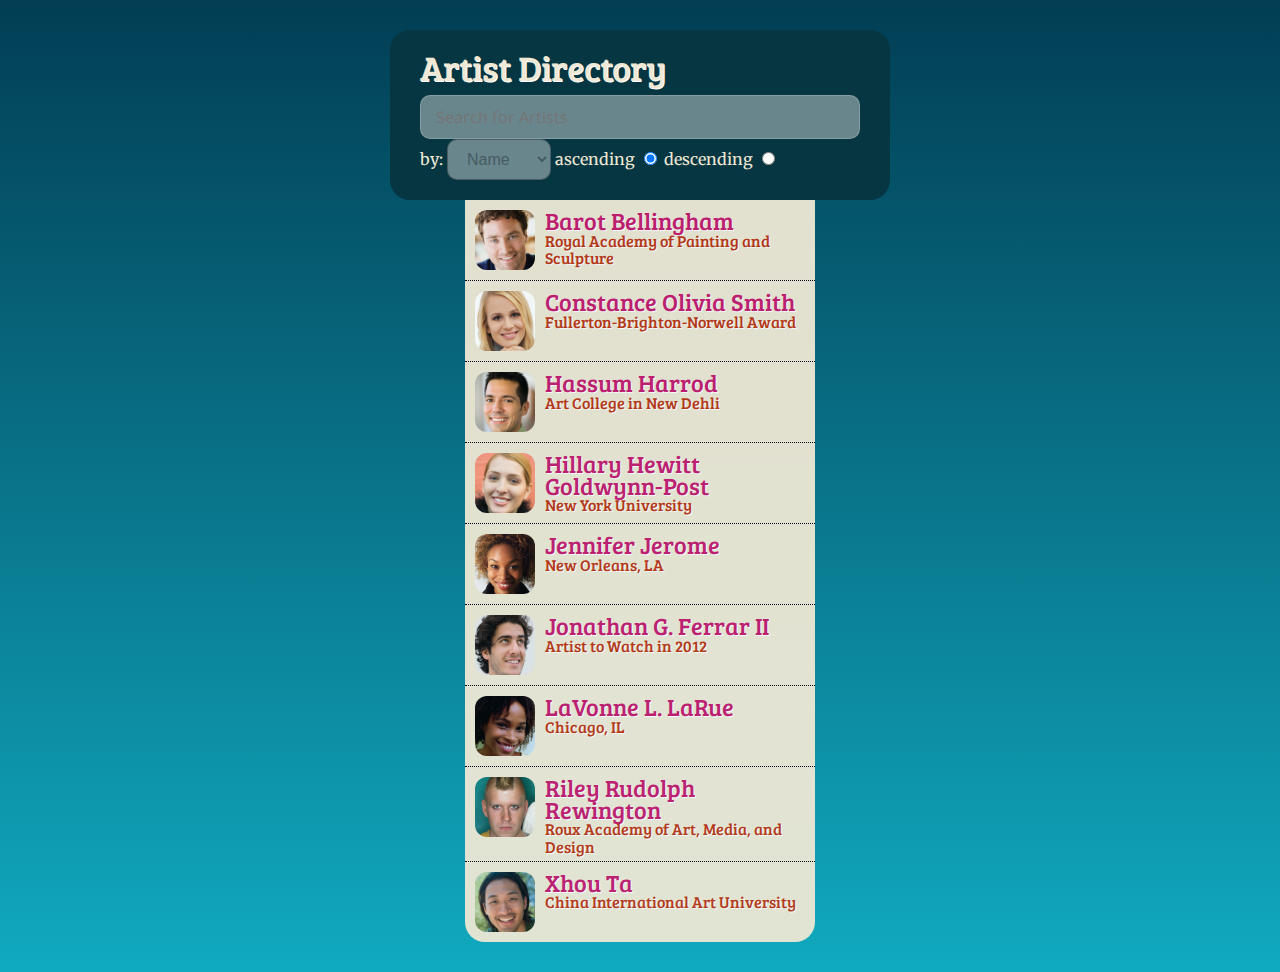
<file: index.html>
<!DOCTYPE html>
<html lang="en" ng-app="myApp">
<head>
    <meta charset="UTF-8">
    <title>Angular Demo</title>
    <script src="lib/angular/angular.min.js"></script>
    <script src="lib/angular/angular-route.min.js"></script>

    <script src="js/app.js"></script>
    <script src="js/controllers.js"></script>
    <link rel="stylesheet" href="css/style.css">
</head>
<body>

<div class="main" ng-view></div>

</body>
</html>
</file>
<file: css/style.css>
/* @override 
  http://planetoftheweb.com/_/css/styles.css */
@import url("http://fonts.googleapis.com/css?family=Bree+Serif|Merriweather:400,300,700,900|Droid+Sans:400,700");

/* Reset Styles */

html, body, div, span, applet, object, iframe,
h1, h2, h3, h4, h5, h6, p, blockquote, pre,
a, abbr, acronym, address, big, cite, code,
del, dfn, em, img, ins, kbd, q, s, samp,
small, strike, strong, sub, sup, tt, var,
b, u, i, center,
dl, dt, dd, ol, ul, li,
fieldset, form, label, legend,
table, caption, tbody, tfoot, thead, tr, th, td,
article, aside, canvas, details, embed,
figure, figcaption, footer, header, hgroup,
menu, nav, output, ruby, section, summary,
time, mark, audio, video {
    margin: 0;
    padding: 0;
    border: 0;
    font: inherit;
    font-size: 100%;
    vertical-align: baseline;
}

html {
    line-height: 1;
}

ol, ul {
    list-style: none;
}

table {
    border-collapse: collapse;
    border-spacing: 0;
}

caption, th, td {
    text-align: left;
    font-weight: normal;
    vertical-align: middle;
}

q, blockquote {
    quotes: none;
}

q:before, q:after, blockquote:before, blockquote:after {
    content: "";
    content: none;
}

a img {
    border: none;
}

article, aside, details, figcaption, figure, footer, header, hgroup, menu, nav, section, summary {
    display: block;
}

* {
    -webkit-box-sizing: border-box;
    -moz-box-sizing: border-box;
    box-sizing: border-box;
}

/* Base Styles */

.cf:before,
.cf:after {
    content: " "; /* 1 */
    display: table; /* 2 */
}

.cf:after {
    clear: both;
}

html {
    background-color: #023E54;
    background-image: url(images/fallback-gradient.png);
    background-image: -webkit-gradient(linear, 0% 0%, 0% 100%, from(#023E54), to(#10AAC0));
    background-image: -webkit-linear-gradient(top, #023E54, #10AAC0);
    background-image: -moz-linear-gradient(top, #023E54, #10AAC0);
    background-image: -o-linear-gradient(top, #023E54, #10AAC0);
    min-height: 100%;
    height: auto;
}

body {
    font-family: Merriweather, serif;
    font-size: 1rem;
    line-height: 160%;
    *zoom: 1;
}

h1, h2, h3, h4, h5, h6 {
    font-family: 'Bree Serif', serif;
    font-weight: normal;
    color: #475b62;
    text-shadow: 1px 1px rgb(255, 255, 255, 1);
}

a {
    color: #145266;
    font-family: Bree Serif, serif;
}

h1 {
    color: #145266;
    font-size: 2.2rem;
    line-height: 100%;
    margin-bottom: 10px;
}

h2 {
    font-size: 1.5rem;
    line-height: 90%;
    color: #c61c6f;
}

h3 {
    margin-top: 0;
    color: #bd3613;
    line-height: 110%;
    margin-bottom: 5px;
}

p {
    line-height: 1.3rem;
    color: #475B62;
    margin-bottom: 10px;
    font-family: 'Merriweather';
}

a.small {
    line-height: 100%;
    font-size: .9rem;
}

/* Search Styles */

.search {
    background: #063642;
    color: #EEE8D5;
    width: 90%;
    min-width: 320px;
    max-width: 500px;
    margin: 0 auto;
    margin-top: 30px;
    border-radius: 20px;
    padding: 20px 30px;
    z-index: 20;
}

.search h1 {
    color: #EEE8D5;
}

.btn {
    display: inline-block;
    padding: 6px 12px;
    margin-bottom: 0;
    font-size: 1rem;
    line-height: 140%;
    text-align: center;
    text-decoration: none;
    white-space: nowrap;
    vertical-align: middle;
    cursor: pointer;
    border: 1px solid transparent;
    border-radius: 4px;
    background: #C61C6F;
    color: #FCF4DC;
    -webkit-user-select: none;
    -moz-user-select: none;
    -ms-user-select: none;
    -o-user-select: none;
    user-select: none;
}

.btn .btn-left {
    float: left;
}

.btn .btn-right {
    float: right;
}

.btn:hover {
    background: #09576D;
}

.search label {
    display: none;
}

.search input {
    font-family: 'Droid Sans', sans-serif;
    width: 100%;
    padding: 10px 0 10px 15px;
    font-size: 1rem;
    color: #475B62;
    background: rgba(255, 255, 255, 0.4);
    border: 1px solid rgba(255, 255, 255, 0.2);
    border-radius: 10px;
    outline: 0;
}

.search .formgroup input {
    border: 1px solid rgba(0, 0, 0, 0.3);
    display: inline;
    width: auto;
}

.search label.formgroup {
    display: inline;
    width: auto;
}

.search select {
    display: inline;
    padding: 10px 0 10px 15px;
    font-size: 1rem;
    color: #475B62;
    background: rgba(255, 255, 255, 0.4);
    border: 1px solid rgba(0, 0, 0, 0.3);
    border-radius: 10px;
    outline: 0;
}

/* Artist List Styles */

.artistlist {
    background: #EEE8D5;
    width: 50%;
    min-width: 290px;
    max-width: 350px;
    margin: 0 auto;
    margin-bottom: 30px;
    border-radius: 0 0 20px 20px;
    opacity: .95;
    z-index: 10;
}

.artistlist ul {
    margin: 0;
    padding: 0;
    background: #FDF6E3;
}

.artistlist li {
    margin: 0;
    padding: 10px 10px 0 10px;
    border-bottom: 1px dotted black;
}

.artistlist a {
    display: block;
    text-decoration: none;
}

.artistlist li:hover {
    background: #FDF6E3;
}

.artist img {
    display: block;
    float: left;
    width: 60px;
    -webkit-border-radius: 12px;
    border-radius: 12px;
    margin-right: 10px;
    margin-bottom: 10px;
}

.artist info {
    display: block;
    float: left;
    padding-left: 120px !important;
}

.artist:last-child {
    border-bottom: none;
}

.artistinfo {
    font-size: 1.1em;
    line-height: 160%;
    background: #EEE8D5;
    color: #0F4150;
    width: 90%;
    min-width: 320px;
    max-width: 620px;
    margin: 0 auto;
    margin-top: 30px;
    margin-bottom: 30px;
    padding: 20px 30px;
    border-radius: 10px;
    z-index: 20;
}

.artistinfo h1 {
    font-size: 1.8em;
    margin-bottom: 0;
}

.artistinfo img {
    width: 40%;
    max-width: 130px;
    border-radius: 20px;
}

.artistinfo .btn {

}
</file>
